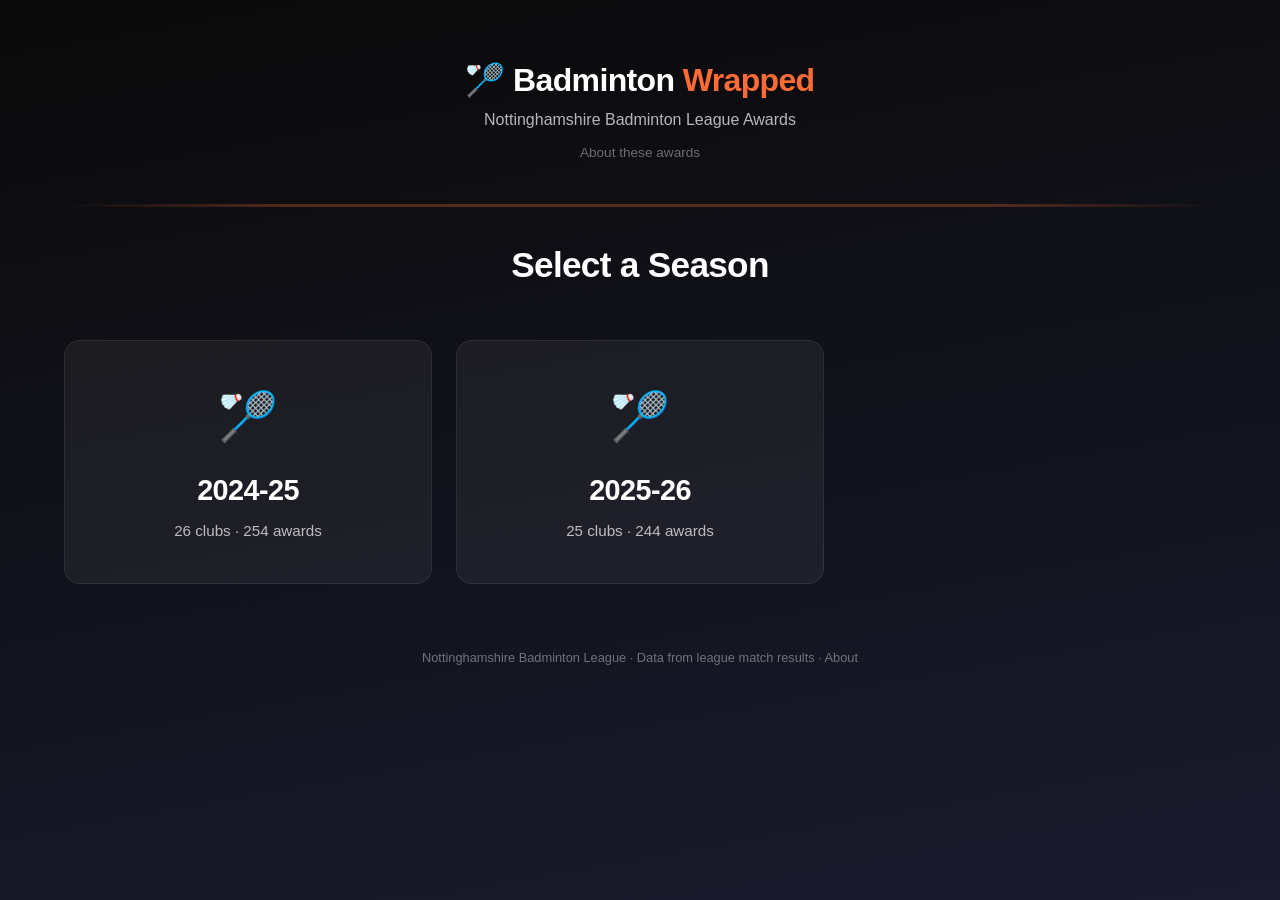
<file: docs/index.html>
<!DOCTYPE html>
<html lang="en">
<head>
    <meta charset="UTF-8">
    <meta name="viewport" content="width=device-width, initial-scale=1.0">
    <title>Badminton Wrapped</title>
    <link rel="stylesheet" href="css/style.css">
    <link rel="icon" href="data:image/svg+xml,<svg xmlns='http://www.w3.org/2000/svg' viewBox='0 0 100 100'><text y='.9em' font-size='90'>🏸</text></svg>">
</head>
<body>
    <div id="app">
        <div class="loading">
            <div class="loading-shuttle">🏸</div>
            <p>Loading awards...</p>
        </div>
    </div>

    <script src="js/awards-config.js"></script>
    <script src="data/inline-data.js"></script>
    <script src="js/app.js"></script>
</body>
</html>
</file>
<file: docs/css/style.css>
/* ========================================
   Badminton Wrapped - Awards Website
   Dark gradient + neon orange theme
   ======================================== */

/* --- Reset & Base --- */
*, *::before, *::after {
    box-sizing: border-box;
    margin: 0;
    padding: 0;
}

:root {
    --bg-start: #0a0a0a;
    --bg-end: #1a1a2e;
    --accent: #FF6B35;
    --accent-glow: rgba(255, 107, 53, 0.3);
    --accent-dim: rgba(255, 107, 53, 0.15);
    --text-primary: #FFFFFF;
    --text-secondary: rgba(255, 255, 255, 0.7);
    --text-muted: rgba(255, 255, 255, 0.4);
    --card-bg: rgba(255, 255, 255, 0.05);
    --card-border: rgba(255, 255, 255, 0.08);
    --card-hover: rgba(255, 255, 255, 0.1);
    --radius: 12px;
    --radius-lg: 16px;
}

html {
    font-size: 16px;
    -webkit-font-smoothing: antialiased;
    -moz-osx-font-smoothing: grayscale;
}

body {
    font-family: -apple-system, BlinkMacSystemFont, 'Segoe UI', Roboto, Oxygen, Ubuntu, sans-serif;
    background: linear-gradient(170deg, var(--bg-start) 0%, var(--bg-end) 100%);
    color: var(--text-primary);
    min-height: 100vh;
    line-height: 1.5;
}

#app {
    max-width: 1200px;
    margin: 0 auto;
    padding: 1.5rem;
    min-height: 100vh;
}

a {
    color: var(--accent);
    text-decoration: none;
}

a:hover {
    text-decoration: underline;
}

/* --- Loading --- */
.loading {
    display: flex;
    flex-direction: column;
    align-items: center;
    justify-content: center;
    min-height: 80vh;
    gap: 1rem;
}

.loading-shuttle {
    font-size: 3rem;
    animation: bounce 1s ease-in-out infinite;
}

@keyframes bounce {
    0%, 100% { transform: translateY(0); }
    50% { transform: translateY(-20px); }
}

.loading p {
    color: var(--text-secondary);
    font-size: 1.1rem;
}

/* --- Header / Brand --- */
.site-header {
    text-align: center;
    padding: 2rem 0 1rem;
}

.site-title {
    font-size: 2rem;
    font-weight: 800;
    letter-spacing: -0.02em;
}

.site-title .accent {
    color: var(--accent);
}

.site-subtitle {
    color: var(--text-secondary);
    font-size: 1rem;
    margin-top: 0.25rem;
}

.site-nav {
    margin-top: 0.5rem;
}

.site-nav a {
    color: var(--text-muted);
    font-size: 0.85rem;
    transition: color 0.2s;
}

.site-nav a:hover {
    color: var(--accent);
    text-decoration: none;
}

/* --- Breadcrumbs --- */
.breadcrumbs {
    display: flex;
    align-items: center;
    gap: 0.5rem;
    padding: 1rem 0;
    font-size: 0.9rem;
    color: var(--text-muted);
    flex-wrap: wrap;
}

.breadcrumbs a {
    color: var(--text-secondary);
    transition: color 0.2s;
}

.breadcrumbs a:hover {
    color: var(--accent);
    text-decoration: none;
}

.breadcrumbs .separator {
    color: var(--text-muted);
    user-select: none;
}

.breadcrumbs .current {
    color: var(--text-primary);
    font-weight: 600;
}

/* --- Section Headers --- */
.section-header {
    text-align: center;
    margin: 2rem 0;
}

.section-header h2 {
    font-size: 2.2rem;
    font-weight: 800;
    letter-spacing: -0.02em;
    margin-bottom: 0.5rem;
}

.section-header .badge {
    display: inline-block;
    background: var(--accent-dim);
    color: var(--accent);
    padding: 0.3rem 0.8rem;
    border-radius: 999px;
    font-size: 0.85rem;
    font-weight: 600;
}

/* --- Grid Layouts --- */
.season-grid {
    display: grid;
    grid-template-columns: repeat(auto-fill, minmax(280px, 1fr));
    gap: 1.5rem;
    padding: 1rem 0;
    justify-items: center;
}

.club-grid {
    display: grid;
    grid-template-columns: repeat(auto-fill, minmax(250px, 1fr));
    gap: 1rem;
    padding: 1rem 0;
}

.award-grid {
    display: grid;
    grid-template-columns: repeat(auto-fill, minmax(320px, 1fr));
    gap: 1.25rem;
    padding: 1rem 0;
}

/* --- Season Cards --- */
.season-card {
    background: var(--card-bg);
    border: 1px solid var(--card-border);
    border-radius: var(--radius-lg);
    padding: 2.5rem 2rem;
    text-align: center;
    cursor: pointer;
    transition: all 0.3s ease;
    width: 100%;
    max-width: 400px;
    position: relative;
    overflow: hidden;
}

.season-card::before {
    content: '';
    position: absolute;
    top: 0;
    left: 0;
    right: 0;
    height: 3px;
    background: var(--accent);
    transform: scaleX(0);
    transition: transform 0.3s ease;
}

.season-card:hover {
    background: var(--card-hover);
    border-color: var(--accent);
    transform: translateY(-4px);
    box-shadow: 0 8px 30px var(--accent-glow);
}

.season-card:hover::before {
    transform: scaleX(1);
}

.season-card .season-icon {
    font-size: 3rem;
    margin-bottom: 1rem;
}

.season-card .season-name {
    font-size: 1.8rem;
    font-weight: 800;
    letter-spacing: -0.02em;
}

.season-card .season-meta {
    color: var(--text-secondary);
    margin-top: 0.5rem;
    font-size: 0.95rem;
}

/* --- Club Cards --- */
.club-card {
    background: var(--card-bg);
    border: 1px solid var(--card-border);
    border-radius: var(--radius);
    padding: 1.25rem 1.5rem;
    cursor: pointer;
    transition: all 0.25s ease;
    display: flex;
    align-items: center;
    gap: 1rem;
}

.club-card:hover {
    background: var(--card-hover);
    border-color: var(--accent);
    transform: translateY(-2px);
    box-shadow: 0 4px 20px rgba(0, 0, 0, 0.3);
}

.club-card .club-icon {
    font-size: 1.5rem;
    flex-shrink: 0;
}

.club-card .club-info {
    flex: 1;
    min-width: 0;
}

.club-card .club-name {
    font-size: 1.05rem;
    font-weight: 700;
    white-space: nowrap;
    overflow: hidden;
    text-overflow: ellipsis;
}

.club-card .club-meta {
    color: var(--text-secondary);
    font-size: 0.85rem;
}

.club-card .club-arrow {
    color: var(--text-muted);
    font-size: 1.2rem;
    transition: color 0.2s, transform 0.2s;
    flex-shrink: 0;
}

.club-card:hover .club-arrow {
    color: var(--accent);
    transform: translateX(3px);
}

/* --- Award Cards --- */
.award-card {
    background: var(--card-bg);
    border: 1px solid var(--card-border);
    border-radius: var(--radius-lg);
    overflow: hidden;
    transition: all 0.25s ease;
}

.award-card:hover {
    border-color: rgba(255, 255, 255, 0.15);
    box-shadow: 0 4px 20px rgba(0, 0, 0, 0.3);
}

.award-card-header {
    padding: 1.25rem 1.5rem;
    cursor: pointer;
    user-select: none;
}

.award-card-top {
    display: flex;
    align-items: flex-start;
    gap: 0.75rem;
    margin-bottom: 0.75rem;
}

.award-emoji {
    font-size: 2rem;
    line-height: 1;
    flex-shrink: 0;
}

.award-info {
    flex: 1;
    min-width: 0;
}

.award-type {
    font-size: 0.75rem;
    text-transform: uppercase;
    letter-spacing: 0.08em;
    color: var(--accent);
    font-weight: 700;
}

.award-title {
    font-size: 1.15rem;
    font-weight: 800;
    margin-top: 0.15rem;
    line-height: 1.2;
}

.award-player {
    display: flex;
    align-items: center;
    gap: 0.5rem;
    margin-top: 0.75rem;
}

.award-player-name {
    font-size: 1rem;
    color: var(--text-secondary);
    font-weight: 500;
}

.award-value-row {
    display: flex;
    align-items: baseline;
    gap: 0.5rem;
    margin-top: 0.75rem;
}

.award-value {
    font-size: 2.5rem;
    font-weight: 900;
    color: var(--accent);
    line-height: 1;
    letter-spacing: -0.02em;
}

.award-value-unit {
    font-size: 0.9rem;
    color: var(--text-muted);
    font-weight: 500;
}

.award-toggle {
    display: flex;
    align-items: center;
    justify-content: center;
    gap: 0.4rem;
    margin-top: 0.75rem;
    color: var(--text-muted);
    font-size: 0.8rem;
    transition: color 0.2s;
}

.award-card-header:hover .award-toggle {
    color: var(--text-secondary);
}

.award-toggle-icon {
    transition: transform 0.3s ease;
    display: inline-block;
}

.award-card.expanded .award-toggle-icon {
    transform: rotate(180deg);
}

/* --- Award Details (Expandable) --- */
.award-details {
    max-height: 0;
    overflow: hidden;
    transition: max-height 0.4s ease;
}

.award-card.expanded .award-details {
    max-height: 2000px;
}

.award-details-inner {
    padding: 0 1.5rem 1.25rem;
    border-top: 1px solid var(--card-border);
}

.award-description {
    color: var(--text-secondary);
    font-size: 0.85rem;
    padding: 0.75rem 0;
    font-style: italic;
}

.award-detail-list {
    list-style: none;
    display: flex;
    flex-direction: column;
    gap: 0.5rem;
    padding-top: 0.5rem;
}

.award-detail-item {
    font-size: 0.85rem;
    color: var(--text-secondary);
    padding: 0.5rem 0.75rem;
    background: rgba(255, 255, 255, 0.03);
    border-radius: 8px;
    border-left: 2px solid var(--accent-dim);
    line-height: 1.4;
}

.award-detail-item strong {
    color: var(--text-primary);
    font-weight: 600;
}

.show-more-btn {
    display: block;
    width: 100%;
    padding: 0.5rem;
    margin-top: 0.5rem;
    background: none;
    border: 1px solid var(--card-border);
    border-radius: 8px;
    color: var(--text-secondary);
    font-size: 0.8rem;
    cursor: pointer;
    transition: all 0.2s;
}

.show-more-btn:hover {
    border-color: var(--accent);
    color: var(--accent);
}

/* --- Empty State --- */
.empty-state {
    text-align: center;
    padding: 4rem 2rem;
    color: var(--text-secondary);
}

.empty-state .empty-icon {
    font-size: 3rem;
    margin-bottom: 1rem;
}

.empty-state p {
    font-size: 1.1rem;
}

/* --- Footer --- */
.site-footer {
    text-align: center;
    padding: 3rem 0 2rem;
    color: var(--text-muted);
    font-size: 0.8rem;
}

.site-footer a {
    color: var(--text-muted);
    transition: color 0.2s;
}

.site-footer a:hover {
    color: var(--accent);
}

/* --- Net decoration --- */
.net-decoration {
    width: 100%;
    height: 3px;
    background: linear-gradient(
        90deg,
        transparent 0%,
        var(--accent) 20%,
        var(--accent) 80%,
        transparent 100%
    );
    opacity: 0.3;
    margin: 1.5rem 0;
}

/* --- Responsive --- */
@media (max-width: 768px) {
    #app {
        padding: 1rem;
    }

    .section-header h2 {
        font-size: 1.6rem;
    }

    .season-card {
        padding: 2rem 1.5rem;
    }

    .season-card .season-name {
        font-size: 1.4rem;
    }

    .award-grid {
        grid-template-columns: 1fr;
    }

    .club-grid {
        grid-template-columns: 1fr;
    }

    .award-value {
        font-size: 2rem;
    }
}

@media (min-width: 769px) and (max-width: 1024px) {
    .award-grid {
        grid-template-columns: repeat(2, 1fr);
    }
}

/* --- Transitions --- */
.fade-in {
    animation: fadeIn 0.3s ease;
}

@keyframes fadeIn {
    from { opacity: 0; transform: translateY(10px); }
    to { opacity: 1; transform: translateY(0); }
}

/* --- About Page --- */
.about-page {
    max-width: 720px;
    margin: 0 auto;
    padding: 1rem 0 2rem;
}

.about-section {
    margin-bottom: 2.5rem;
}

.about-section h2 {
    font-size: 1.4rem;
    font-weight: 800;
    margin-bottom: 0.75rem;
    color: var(--accent);
}

.about-section p {
    color: var(--text-secondary);
    font-size: 1rem;
    line-height: 1.7;
    margin-bottom: 0.75rem;
}

.about-section strong {
    color: var(--text-primary);
}

.about-list {
    list-style: none;
    display: flex;
    flex-direction: column;
    gap: 0.6rem;
    padding: 0.5rem 0;
    margin-bottom: 0.75rem;
}

.about-list li {
    color: var(--text-secondary);
    font-size: 0.95rem;
    line-height: 1.6;
    padding: 0.6rem 0.9rem;
    background: rgba(255, 255, 255, 0.03);
    border-radius: 8px;
    border-left: 2px solid var(--accent-dim);
}

.about-awards-grid {
    display: flex;
    flex-direction: column;
    gap: 0.6rem;
    padding: 0.5rem 0;
}

.about-award-item {
    display: flex;
    align-items: flex-start;
    gap: 0.75rem;
    padding: 0.6rem 0.9rem;
    background: rgba(255, 255, 255, 0.03);
    border-radius: 8px;
}

.about-award-emoji {
    font-size: 1.4rem;
    flex-shrink: 0;
    line-height: 1.4;
}

.about-award-item strong {
    color: var(--text-primary);
    font-weight: 700;
}

.about-award-desc {
    color: var(--text-secondary);
    font-size: 0.9rem;
}

.about-cta {
    text-align: center;
    padding: 2rem 0 0;
    border-top: 1px solid var(--card-border);
}

.about-cta p {
    color: var(--text-primary);
    font-size: 1.15rem;
    font-weight: 600;
}

.about-back-link {
    display: inline-block;
    margin-top: 1rem;
    padding: 0.6rem 1.5rem;
    background: var(--accent-dim);
    color: var(--accent);
    border-radius: 999px;
    font-weight: 600;
    font-size: 0.95rem;
    transition: all 0.2s;
}

.about-back-link:hover {
    background: var(--accent);
    color: var(--bg-start);
    text-decoration: none;
}
</file>
